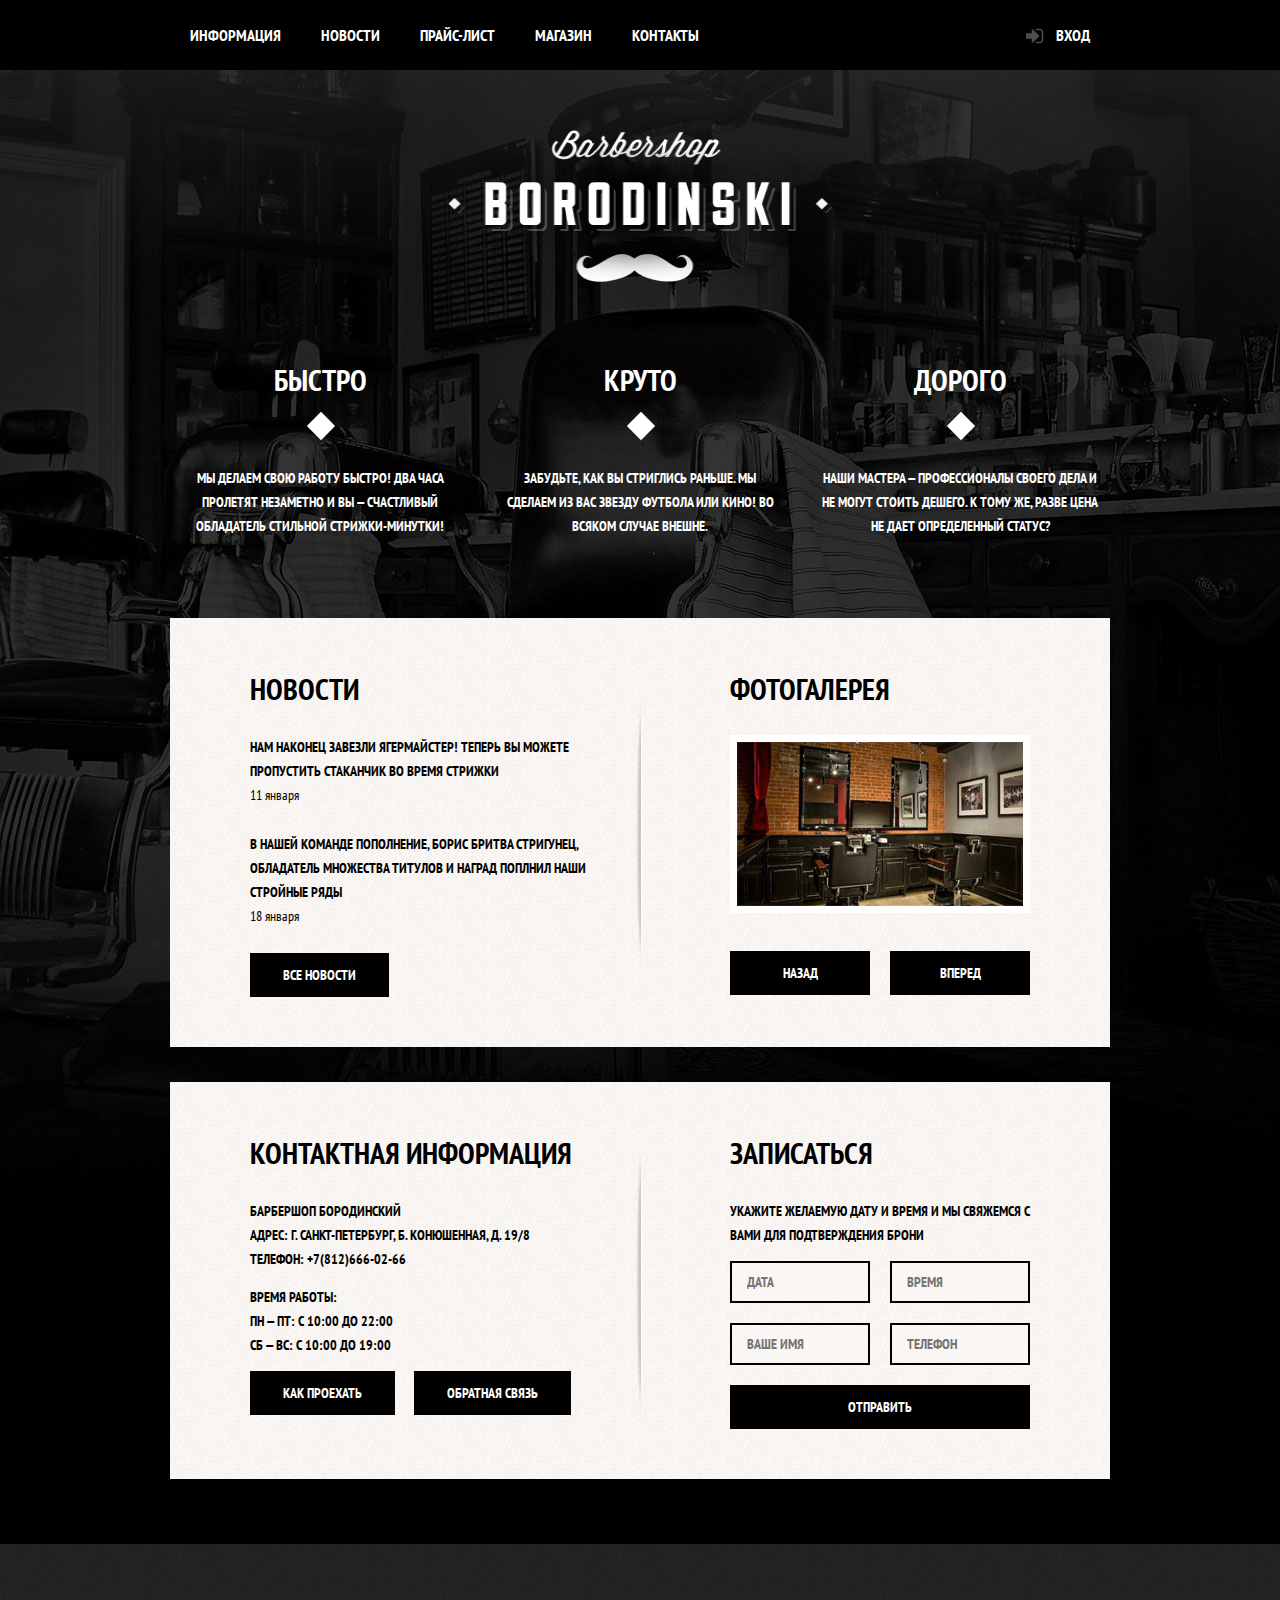
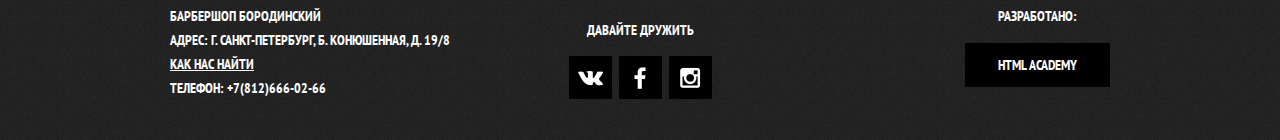
<file: index.html>
<!DOCTYPE html>
<html lang="ru">
  <head>
    <meta charset="utf-8">
    <title>Барбершоп "Бородинский"</title>
    <link rel='stylesheet' href="normalize.css">
    <link rel="stylesheet" href="style.css">
    <link href="https://fonts.googleapis.com/css?family=PT+Sans+Narrow:400,700&amp;subset=cyrillic" rel="stylesheet">
  </head>
  <body>

    <header class="main-header">
      <div class="container clearfix">
        <nav class="main-navigation">
          <ul>
            <li>
              <a href="#">Информация</a>
            </li>
            <li>
              <a href="#">Новости</a>
            </li>
            <li>
              <a href="#">Прайс-лист</a>
            </li>
            <li>
              <a href="#">Магазин</a>
            </li>
            <li>
              <a href="#">Контакты</a>
            </li>
          </ul>
        </nav>
        <div class="user-block">
          <a class="login" href="#">Вход</a>
        </div>
      </div>
    </header>

      <main class="container">
        <div class="index-logo">
          <img src="index-logo.png" width="368" height="204" alt="Барбершоп Бородинский">
        </div>

        <section class="features clearfix">
          <div class="features-item">
            <b class="features-name">Быстро</b>
            <p>Мы делаем свою работу быстро! Два часа пролетят незаметно и вы — счастливый обладатель стильной стрижки-минутки!</p>
          </div>
          <div class="features-item">
            <b class="features-name">Круто</b>
            <p>Забудьте, как вы стриглись раньше. Мы сделаем из вас звезду футбола или кино! Во всяком случае внешне.</p>
          </div>
          <div class="features-item">
            <b class="features-name">Дорого</b>
            <p>Наши мастера — профессионалы своего дела и не могут стоить дешего. К тому же, разве цена не дает определенный статус?</p>
          </div>
        </section>

        <div class="index-content clearfix">
          <div class="index-content-left">
            <h2 class="index-content-title">Новости</h2>
              <ul class="news-preview">
                <li>
                  <p>Нам наконец завезли Ягермайстер! Теперь вы можете пропустить стаканчик во время стрижки</p>
                  <time datetime="2016-01-11">11 января</time>
                </li>
                <li>
                  <p>В нашей команде пополнение, Борис Бритва Стригунец, обладатель множества титулов и наград поплнил наши стройные ряды</p>
                  <time datetime="2016-01-18">18 января</time>
                </li>
              </ul>
              <a class="btn" href="#">Все новости</a>
          </div>
          <div class="index-content-right">
            <h2 class="index-content-title">Фотогалерея</h2>
            <div class="gallery">
              <figure class="gallery-content">
                <img src="photo-1.jpg" width="286" height="164" alt="">
              </figure>
              <button class="btn gallery-prev">Назад</button>
              <button class="btn gallery-next">Вперед</button>
            </div>
          </div>
        </div>

        <div class="index-content clearfix">
          <div class="index-content-left">
            <h2 class="index-content-title">Контактная информация</h2>
            <p>
              Барбершоп Бородинский<br>
              Адрес: г. Санкт-Петербург, Б. Конюшенная, д. 19/8<br>
              Телефон: +7(812)666-02-66
            </p>
            <p>
              Время работы:<br>
              пн — пт: c 10:00 до 22:00<br>
              сб — вс: с 10:00 до 19:00<br>
            </p>
            <a class="btn" href="#">Как проехать</a>
            <a class="btn" href="#">Обратная связь</a>
          </div>
          <div class="index-content-right">
            <h2 class="index-content-title">Записаться</h2>
            <p>Укажите желаемую дату и время и мы свяжемся с вами для подтверждения брони</p>
            <form class="appointment-form" action="echo.htmlacademy.ru" method="post">
            <input type="text" name="date" value="" placeholder="Дата">
            <input type="text" name="time" value="" placeholder="Время">
            <input type="text" name="name" value="" placeholder="Ваше имя">
            <input type="tel" name="phone" value="" placeholder="Телефон">
            <button class="btn" type="submit">Отправить</button>
          </form>
          </div>
        </div>
      </main>

      <footer class="main-footer">
        <div class="container clearfix">
          <section class="footer-contacts">
            Барбершоп Бородинский<br>
            Адрес: г. Санкт-Петербург, Б. Конюшенная, д. 19/8<br>
            <a href="#">Как нас найти</a><br>
            Телефон: +7(812)666-02-66
          </section>
          <section class="footer-social">
            <p>Давайте дружить</p>
            <a class="social-btn social-btn-vk" href="#">Вконтакте</a>
            <a class="social-btn social-btn-fb" href="#">Фейсбук</a>
            <a class="social-btn social-btn-inst" href="#">Инстаграм</a>
          </section>
          <section class="footer-copyright">
            <p>Разработано:</p>
            <a class="btn" href="https://htmlacademy.ru">HTML Academy</a>
          </section>
        </div>
      </footer>
  </body>
</html>
</file>
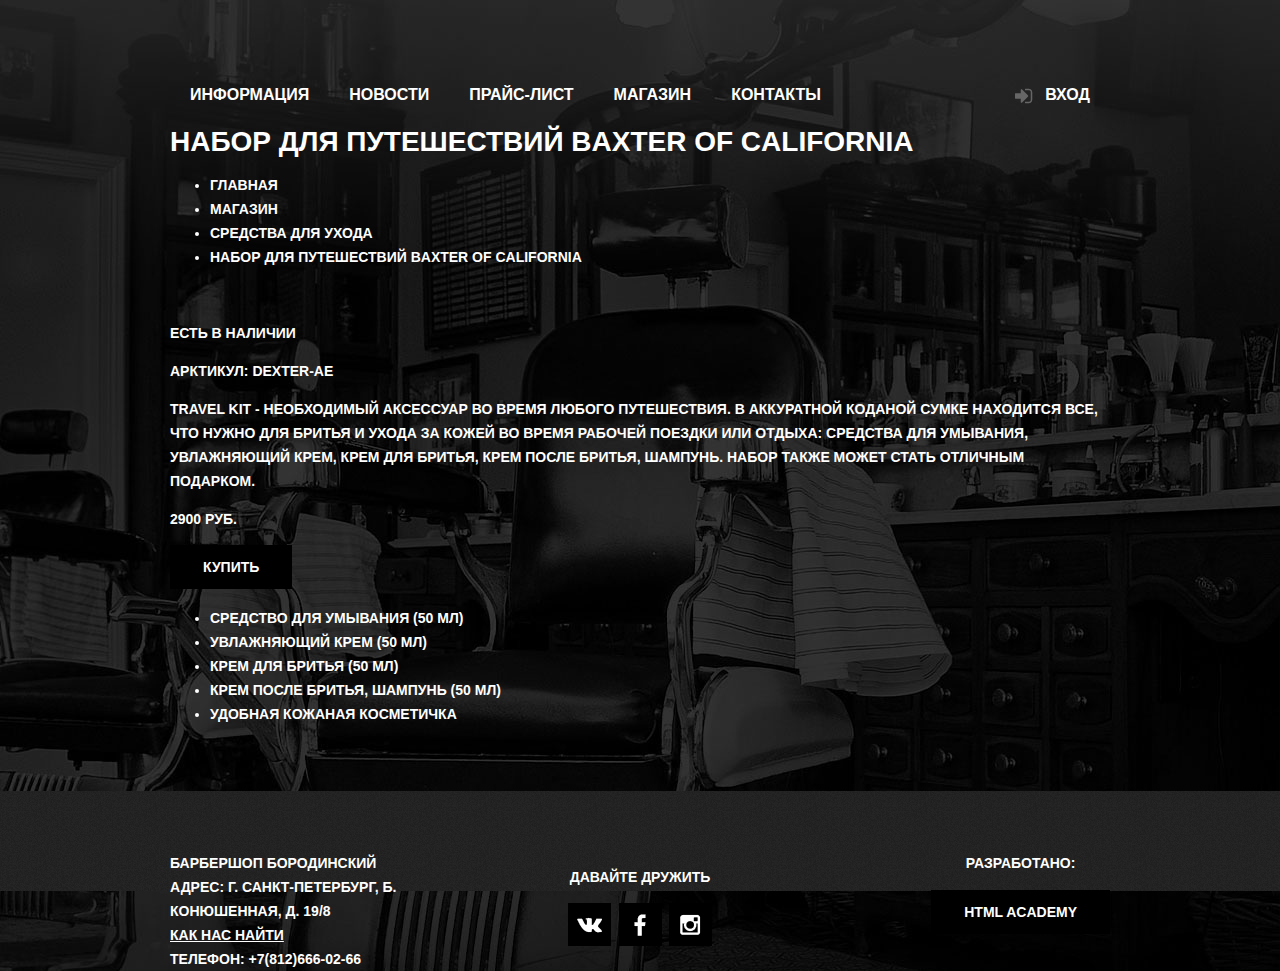
<file: item.html>
<!DOCTYPE html>
<html lang="ru">
  <head>
    <meta charset="utf-8">
    <title>Барбершоп "Бородинский"</title>
    <link rel="stylesheet" href="style.css">
  </head>
  <body>

    <header class="main-header">
      <div class="container">
        <nav class="main-navigation">
          <ul>
            <li>
              <a href="#">Информация</a>
            </li>
            <li>
              <a href="#">Новости</a>
            </li>
            <li>
              <a href="#">Прайс-лист</a>
            </li>
            <li>
              <a href="#">Магазин</a>
            </li>
            <li>
              <a href="#">Контакты</a>
            </li>
          </ul>
        </nav>
        <div class="user-block">
          <a class="login" href="#">Вход</a>
        </div>
      </div>
    </header>

    <main class="container">
      <h1 class="pagename">Набор для путешествий Baxter of California</h1>

      <ul class="breadcrumps">
        <li>Главная</li>
        <li>Магазин</li>
        <li>Средства для ухода</li>
        <li>Набор для путешествий Baxter of California</li>
      </ul>

      <div class="photos">
        <img class="main-photo">
        <img class="additional-photo">
        <img class="additional-photo">
        <img class="additional-photo">
      </div>

      <div class="item-description">
        <p class="text">есть в наличии</p>
        <p class="vendor-code">арктикул: dexter-ae</p>
        <p class="text">travel kit - необходимый аксессуар во время любого путешествия. В аккуратной коданой сумке находится все, что нужно для бритья и ухода за кожей во время рабочей поездки или отдыха: средства для умывания, увлажняющий крем, крем для бритья, крем после бритья, шампунь. Набор также может стать отличным подарком.</p>
        <p class="price">2900 руб.</p>
        <a class="btn btn-buy" href="#">купить</a>
        <h2 class="additional-info"></h2>
        <ul class="additional-list">
          <li>средство для умывания (50 МЛ)</li>
          <li>увлажняющий крем (50 МЛ)</li>
          <li>крем для бритья (50 МЛ)</li>
          <li>крем после бритья, шампунь (50 МЛ)</li>
          <li>удобная кожаная косметичка</li>
        </ul>
      </div>
    </main>

    <footer class="main-footer">
      <div class="container">
        <section class="footer-contacts">
          Барбершоп Бородинский<br>
          Адрес: г. Санкт-Петербург, Б. Конюшенная, д. 19/8<br>
          <a href="#">Как нас найти</a><br>
          Телефон: +7(812)666-02-66
        </section>
        <section class="footer-social">
          <p>Давайте дружить</p>
          <a class="social-btn social-btn-vk" href="#">Вконтакте</a>
          <a class="social-btn social-btn-fb" href="#">Фейсбук</a>
          <a class="social-btn social-btn-inst" href="#">Инстаграм</a>
        </section>
        <section class="footer-copyright">
          <p>Разработано:</p>
          <a class="btn" href="https://htmlacademy.ru">HTML Academy</a>
        </section>
      </div>
    </footer>

  </body>
</file>
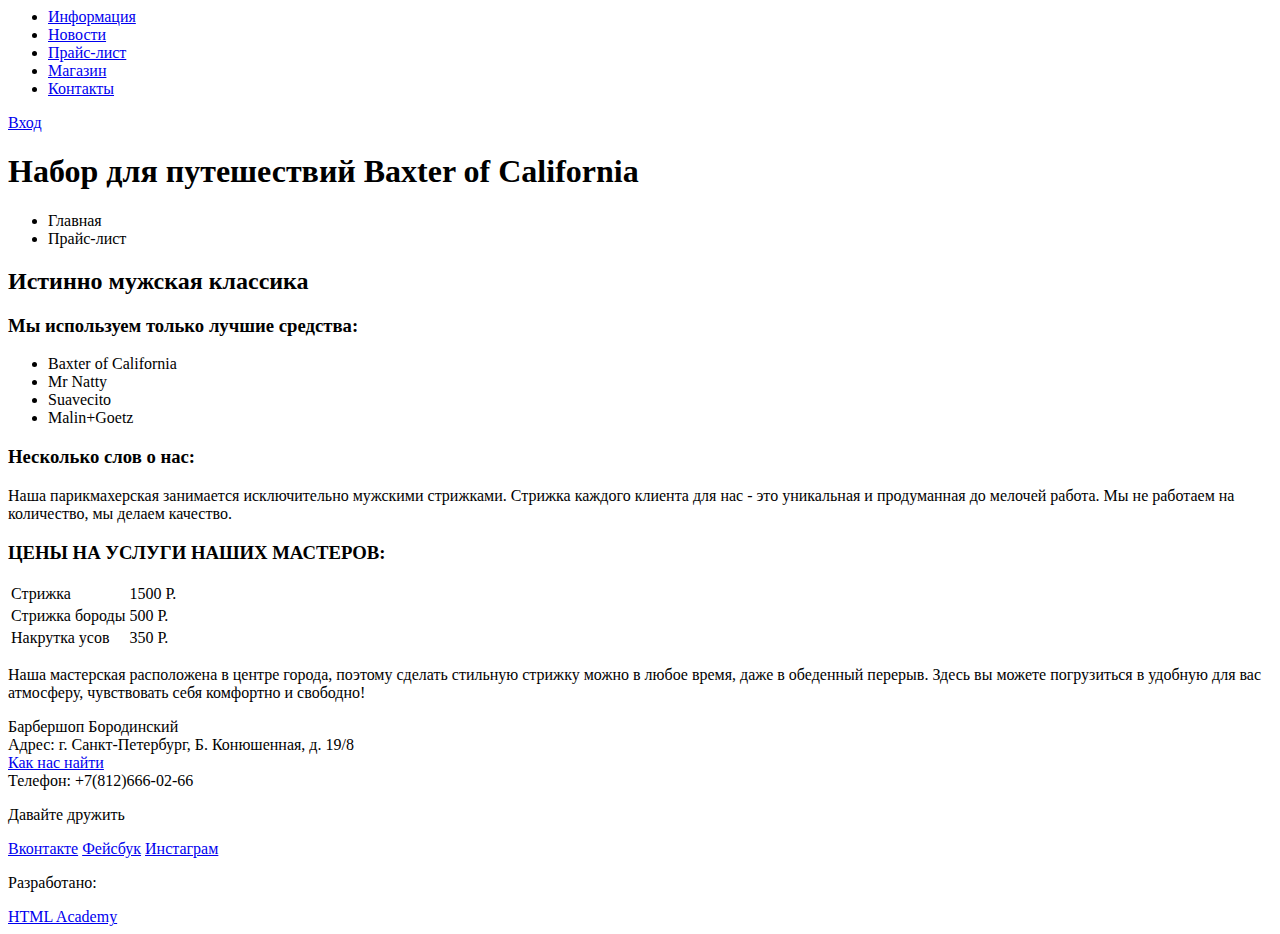
<file: price.html>
<html lang="ru">
  <head>
    <meta charset="utf-8">
    <title>Барбершоп "Бородинский"</title>
  </head>
  <body>

    <header class="main-header">
      <div class="container">
        <nav class="main-navigation">
          <ul>
            <li>
              <a href="#">Информация</a>
            </li>
            <li>
              <a href="#">Новости</a>
            </li>
            <li>
              <a href="#">Прайс-лист</a>
            </li>
            <li>
              <a href="#">Магазин</a>
            </li>
            <li>
              <a href="#">Контакты</a>
            </li>
          </ul>
        </nav>
        <div class="user-block">
          <a class="login" href="#">Вход</a>
        </div>
      </div>
    </header>

    <main class="container">
      <h1 class="page-name">Набор для путешествий Baxter of California</h1>

      <ul class="breadcrumps">
        <li>Главная</li>
        <li>Прайс-лист</li>
      </ul>

      <h2 class="service-header">Истинно мужская классика</h2>
      <div class="left-block">
        <h3 class="features">Мы используем только лучшие средства:</h3>
        <ul class="features-list">
          <li class="text">Baxter of California</li>
          <li class="text">Mr Natty</li>
          <li class="text">Suavecito</li>
          <li class="text">Malin+Goetz</li>
        </ul>

        <h3 class="features">Несколько слов о нас:</h3>
        <p class="text">Наша парикмахерская занимается исключительно мужскими стрижками. Стрижка каждого клиента для нас - это уникальная и продуманная до мелочей работа. Мы не работаем на количество, мы делаем качество.</p>
      </div>
      <div class="right-block">
        <h3 class="features">ЦЕНЫ НА УСЛУГИ НАШИХ МАСТЕРОВ:</h3>
        <table>
          <tr>
            <td>Стрижка</td>
            <td>1500 Р.</td>
          </tr>
          <tr>
            <td>Стрижка бороды</td>
            <td>500 Р.</td>
          </tr>
          <tr>
            <td>Накрутка усов</td>
            <td>350 Р.</td>
          </tr>
        </table>
        <p class="text">Наша мастерская расположена в центре города, поэтому сделать стильную стрижку можно в любое время, даже в обеденный перерыв. Здесь вы можете погрузиться в удобную для вас атмосферу, чувствовать себя комфортно и свободно!</p>
      </div>
    </main>

    <footer class="main-footer">
      <div class="container">
        <section class="footer-contacts">
          Барбершоп Бородинский<br>
          Адрес: г. Санкт-Петербург, Б. Конюшенная, д. 19/8<br>
          <a href="#">Как нас найти</a><br>
          Телефон: +7(812)666-02-66
        </section>
        <section class="footer-social">
          <p>Давайте дружить</p>
          <a class="social-btn social-btn-vk" href="#">Вконтакте</a>
          <a class="social-btn social-btn-fb" href="#">Фейсбук</a>
          <a class="social-btn social-btn-inst" href="#">Инстаграм</a>
        </section>
        <section class="footer-copyright">
          <p>Разработано:</p>
          <a class="btn" href="https://htmlacademy.ru">HTML Academy</a>
        </section>
      </div>
    </footer>

  </body>
</file>
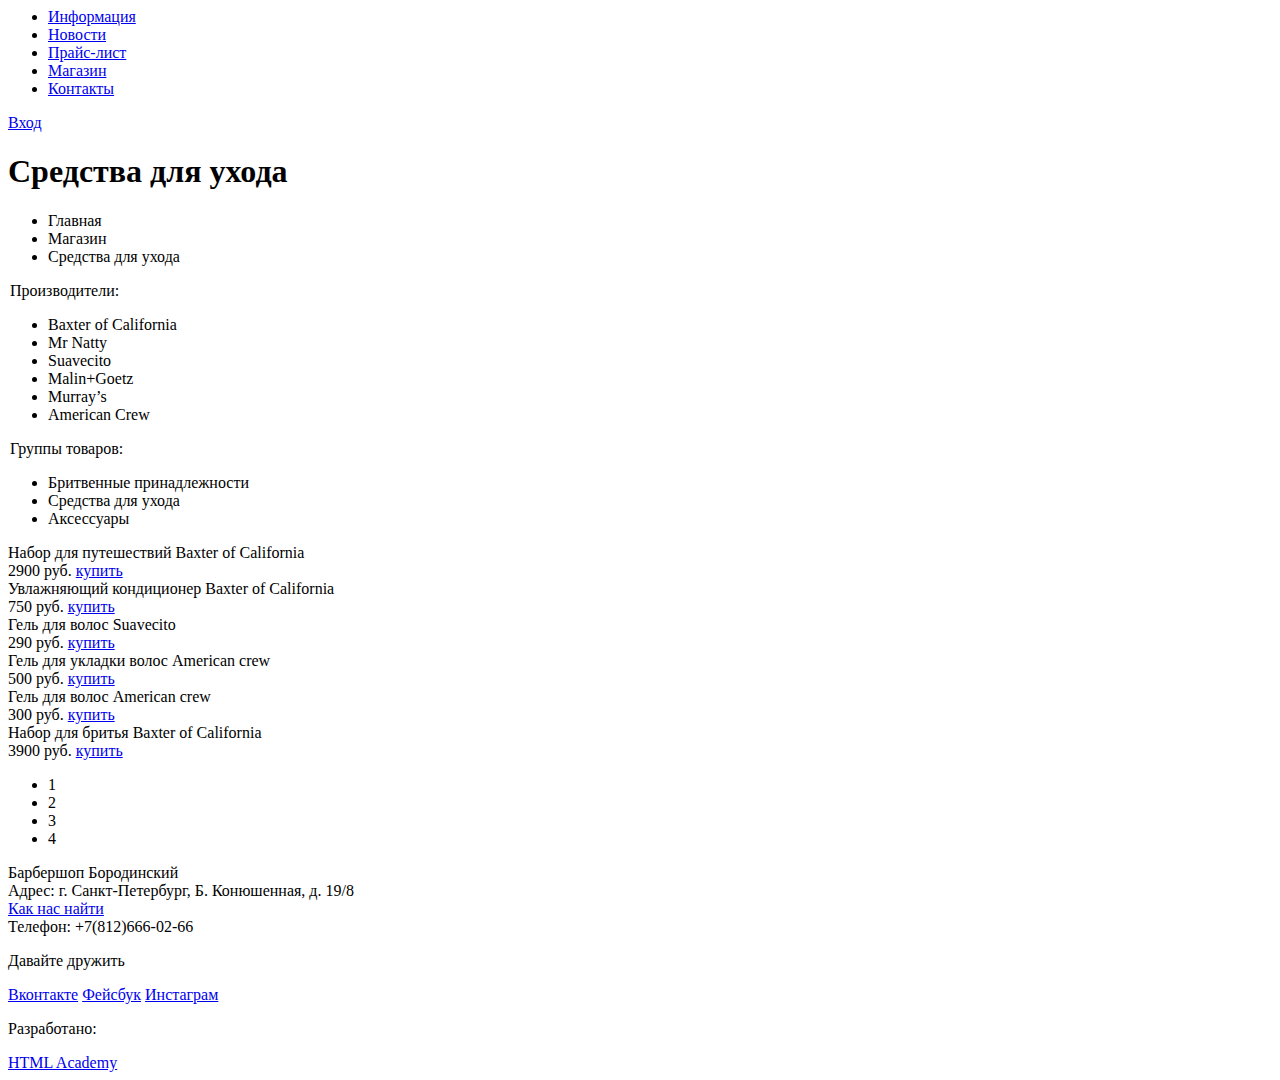
<file: shop.html>
<html lang="ru">
  <head>
    <meta charset="utf-8">
    <title>Барбершоп "Бородинский"</title>
  </head>
  <body>

    <header class="main-header">
      <div class="container">
        <nav class="main-navigation">
          <ul>
            <li>
              <a href="#">Информация</a>
            </li>
            <li>
              <a href="#">Новости</a>
            </li>
            <li>
              <a href="#">Прайс-лист</a>
            </li>
            <li>
              <a href="#">Магазин</a>
            </li>
            <li>
              <a href="#">Контакты</a>
            </li>
          </ul>
        </nav>
        <div class="user-block">
          <a class="login" href="#">Вход</a>
        </div>
      </div>
    </header>

    <main class="container">
      <h1 class="page-name">Средства для ухода</h1>
      <ul class="breadcrumps">
        <li>Главная</li>
        <li>Магазин</li>
        <li>Средства для ухода</li>
      </ul>

      <form class="search">
        <legend class="search-header">Производители:</legend>
        <ul class="manufacturer-search">
          <li>Baxter of California</li>
          <li>Mr Natty</li>
          <li>Suavecito</li>
          <li>Malin+Goetz</li>
          <li>Murray’s</li>
          <li>American Crew</li>
        </ul>
        <legend class="search-header">Группы товаров:</legend>
        <ul class="type-search">
          <li>Бритвенные принадлежности</li>
          <li>Средства для ухода</li>
          <li>Аксессуары</li>
        </ul>
      </form>

      <div class="search-results">
        <div class="item">
          <div class="item-photo"></div>
          <div class="item-title">
            <span class="item-category">Набор для путешествий</span>
            <span class="item-name">Baxter of California</span>
          </div>
          <div class="buy-section">
            <span class="item-price">2900 руб.</span>
            <a class="btn btn-buy" href="#">купить</a>
          </div>
        </div>
        <div class="item">
          <div class="item-photo"></div>
          <div class="item-title">
            <span class="item-category">Увлажняющий кондиционер</span>
            <span class="item-name">Baxter of California</span>
          </div>
          <div class="buy-section">
            <span class="item-price">750 руб.</span>
            <a class="btn btn-buy" href="#">купить</a>
          </div>
        </div>
        <div class="item">
          <div class="item-photo"></div>
          <div class="item-title">
            <span class="item-category">Гель для волос</span>
            <span class="item-name">Suavecito</span>
          </div>
          <div class="buy-section">
            <span class="item-price">290 руб.</span>
            <a class="btn btn-buy" href="#">купить</a>
          </div>
        </div>
        <div class="item">
          <div class="item-photo"></div>
          <div class="item-title">
            <span class="item-category">Гель для укладки волос</span>
            <span class="item-name">American crew</span>
          </div>
          <div class="buy-section">
            <span class="item-price">500 руб.</span>
            <a class="btn btn-buy" href="#">купить</a>
          </div>
        </div>
        <div class="item">
          <div class="item-photo"></div>
          <div class="item-title">
            <span class="item-category">Гель для волос</span>
            <span class="item-name">American crew</span>
          </div>
          <div class="buy-section">
            <span class="item-price">300 руб.</span>
            <a class="btn btn-buy" href="#">купить</a>
          </div>
        </div>
        <div class="item">
          <div class="item-photo"></div>
          <div class="item-title">
            <span class="item-category">Набор для бритья</span>
            <span class="item-name">Baxter of California</span>
          </div>
          <span class="price">3900 руб.</span>
          <a class="btn btn-buy" href="#">купить</a>
        </div>
        <ul class="page-numbers">
          <li>1</li>
          <li>2</li>
          <li>3</li>
          <li>4</li>
        </ul>
      </div>

    </main>

    <footer class="main-footer">
      <div class="container">
        <section class="footer-contacts">
          Барбершоп Бородинский<br>
          Адрес: г. Санкт-Петербург, Б. Конюшенная, д. 19/8<br>
          <a href="#">Как нас найти</a><br>
          Телефон: +7(812)666-02-66
        </section>
        <section class="footer-social">
          <p>Давайте дружить</p>
          <a class="social-btn social-btn-vk" href="#">Вконтакте</a>
          <a class="social-btn social-btn-fb" href="#">Фейсбук</a>
          <a class="social-btn social-btn-inst" href="#">Инстаграм</a>
        </section>
        <section class="footer-copyright">
          <p>Разработано:</p>
          <a class="btn" href="https://htmlacademy.ru">HTML Academy</a>
        </section>
      </div>
    </footer>

  </body>
</file>
<file: style.css>
body{
  margin: 0;
  background-color: #000000;
  background-image: url('background.jpg');
  background-repeat: no-repeat;
  color: #ffffff;
  font-family: 'PT Sans Narrow', 'Arial', sans-serif;
  font-size: 14px;
  line-height: 24px;
  text-transform: uppercase;
  background-position: center top;
  font-weight: bold;
}

.main-header{
  margin-bottom: 60px;
  background-color: #000000;
  color: #ffffff;
}

.container{
  width: 940px;
  padding: 0 10px;
  margin: 0 auto;
}

.main-navigation{
  width: 780px;
  float: left;
}

.main-navigation ul{
  font-size: 0;
  margin: 0;
  padding: 0;
  list-style: none;
}

.main-navigation li{
  display: inline-block;
  vertical-align: top;

  font-size: 16px;
  line-height: 20px;
}

.main-navigation a{
  display: block;
  padding: 25px 20px;
  color: white;
  text-decoration: none;
}

.main-navigation a:hover{
  background: #242424;
}

.user-block{
  max-width: 140px;
  float: right;
}

.login{
  position: relative;
  display: inline-block;
  padding: 25px 20px;
  padding-left: 50px;

  vertical-align: top;
  font-size: 16px;
  line-height: 20px;
  color: white;
  text-decoration: none;
}

.login::before{
  content: '';
  position: absolute;
  top: 28px;
  left: 20px;

  width: 18px;
  height: 18px;
  background: transparent url('icon-login.png') no-repeat;
  opacity: 0.3;
}

.login:hover::before{
  opacity: 1;
}

.clearfix::after{
  content: '';
  display:table;
  clear: both;
}

.index-logo{
  height: 204px;
  width: 384px;
  margin: 0 auto;
  margin-bottom: 25px;
}

.index-logo img{
  width: 384px;
  height: 204px;
}

.features{
  margin-bottom: 80px;
}

.features-item{
  float: left;
  width: 300px;
  margin-right: 20px;
  min-height: 175px;
  text-align: center;
}

.features-item p{
  margin: 10px;
  margin-bottom: 0;
}

.features-item:last-child{
  margin-right: 0;
}

.features-name{
  position: relative;
  display: block;
  margin-bottom: 30px;
  padding-bottom: 35px;

  font-size: 30px;
  line-height: 42px;
}

.features-name::after{
  content: '';
  position: absolute;
  bottom: 0;
  left: 47%;

  display: block;
  width: 20px;
  height: 20px;

  background-color: white;
  transform:rotate(45deg);
}

.index-content{
  padding: 50px 80px;
  margin-bottom: 35px;
  color: black;

  background: url('index-content-shadow.png') no-repeat center,
  #f8f5f2 url('pattern-white.jpg');
}

.index-content-title{
  margin: 0;
  margin-bottom: 25px;

  font-size: 30px;
  line-height: 42px;
}

.news-preview{
  margin: 0;
  padding: 0;
  padding-right: 35px;

  list-style: none;
}

.news-preview li{
  margin-bottom: 25px;
}

.news-preview p{
  margin-bottom: 0px;
}

.news-preview time{
  text-transform: none;
  font-weight: 400;
}

.btn{
  display: inline-block;
  margin-right: 16px;
  padding: 10px 33px;

  font-weight: 700;
  font-size: 14px;
  line-height: 24px;
  font-family: 'PT Sans Narrow', 'Arial', sans-serif;
  vertical-align: top;
  text-align: center;
  color: white;
  text-transform: uppercase;
  text-decoration: none;

  background-color: black;
  border: none;
  outline: none;
  cursor: pointer;
}

.btn.disabled,
.btn:disabled{
  cursor: default;
  opacity: 0.5;
}

.btn.disabled:hover,
.btn:disabled:hover{
  background-color: black;
}

.btn:hover,
.btn:active{
  background-color: #663d15;
}

.index-content-left{
  width: 380px;
  float: left;
}

.index-content-right{
  width: 300px;
  float: right;
}

.gallery{
  position: relative;
  height: 260px;
}

.gallery-content{
  height: 164px;
  margin: 0;

  background-color: #cccccc;
  border: 7px solid #ffffff;
}

.gallery .btn{
  position: absolute;
  bottom: 0;

  width: 140px;
  margin: 0;
}

.gallery-prev{
  left: 0;
}

.gallery-next{
  right: 0;
}

.appointment-form input{
  width: 106px;
  padding: 7px 15px;
  float: left;
  margin-bottom: 20px;
  margin-right: 20px;

  font: inherit;
  color: inherit;
  text-transform: uppercase;

  background-color: #f9f6f3;
  border: 2px solid black;
  outline: none;
}

.appointment-form input:focus{
  border: 2px solid #663d15
}

.appointment-form input:nth-child(2n){
  margin-right: 0;
}

.appointment-form .btn{
  clear: both;
  width: 100%;
}

.main-footer{
  margin-top: 65px;
  padding-top: 60px;
  padding-bottom: 40px;

  color: white;
  background: #252525 url('black-pattern.png');
}

.footer-contacts{
  float: left;
  width: 320px;
  margin-right: 60px;
}

.footer-contacts a{
  color: white;
}

.footer-contacts a:hover{
  text-decoration: none;
}

.footer-social{
  float: left;
  width: 180px;

  text-align: center;
}

.social-btn{
  display: inline-block;
  width: 43px;
  height: 43px;
  margin: 0 2px;

  font-size: 0;
  vertical-align: top;
  text-decoration: none;
  background: black no-repeat center;
}

.social-btn:hover{
  background-color: white;
}

.social-btn-vk{
  background: black url('v.png') no-repeat center;
}

.social-btn-inst{
  background: black url('i.png') no-repeat center;
}

.social-btn-fb{
  background: black url('f.png') no-repeat center;
}

.social-btn-vk:hover{
  background: white url('v copy.png') no-repeat center;
}

.social-btn-inst:hover{
  background: white url('i copy.png') no-repeat center;
}

.social-btn-fb:hover{
  background: white url('f copy.png') no-repeat center;
}

.footer-copyright{
   float: right;
   max-width: 180px;
}

.footer-copyright p{
  margin: 0;
  margin-bottom: 15px;
  text-align: center;
}

.footer-copyright .btn{
  margin-right: 0;
}
</file>
